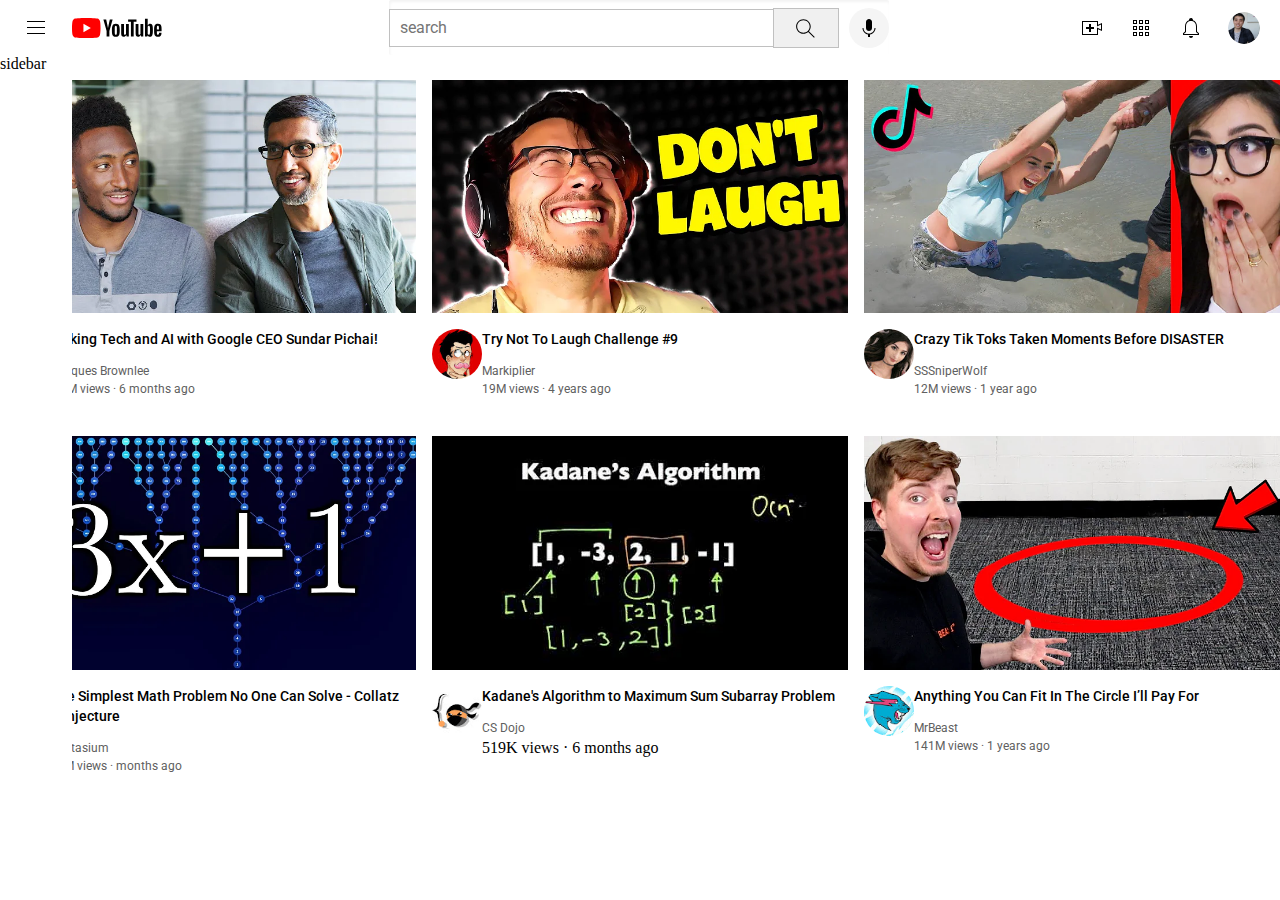
<file: index.html>
<!DOCTYPE html>
<html>
<head>
  <title>youtube.com clone</title>
  <link rel="preconnect" href="https://fonts.googleapis.com">
<link rel="preconnect" href="https://fonts.gstatic.com" crossorigin>
<link href="https://fonts.googleapis.com/css2?family=Roboto:wght@400;500;700&display=swap" rel="stylesheet">
<link rel="stylesheet" href="styles/general.css">
<link rel="stylesheet" href="styles/header.css">
<link rel="stylesheet" href="styles/video.css">
<link rel="stylesheet" href="styles/sidebar.css">
<Link rel="preconnect"href="button.html">
 
</head>
<body>
  <div class="header">
    <div class="left-section">
      <img class="hamburger-menu" src="icons/hamburger-menu.svg">
      <img class="youtube-logo" src="icons/youtube-logo.svg">
    </div>
    <div class="middle-section"> 
      <input class="search-bar" type="text"placeholder="search" >
      <button class="search-button">
        <img class="search-icon" src="icons/search.svg">
      </button>
      <button class="voice-search-button">
        <img class="voice-search-icon" src="icons/voice-search-icon.svg">
      </button>
    </div>
    <div class="right-section">
      <img class="upload-icon" src="icons/upload.svg">
      <img class="youtube-apps-icon" src="icons/youtube-apps.svg">
      <img class="notifications-icon" src="icons/notifications.svg">
      <img class="current-user-pictures" src="channel.pictures/my-channel.jpeg">
    </div>
    <div class="sidebar"> 
      sidebar

    </div>

   
  </div>

  <div class="video-grid">       
    <div class="video-preview"> 
      <div class="thumbnail-row">
      <img class="thumbnails" src="thumbnails/thumbnail-1.webp"> 
      </div>
      <div class="video-info-grid">
        <div class="channel-pictures">
          <img class="profile-picture" src="channel.pictures/channel-1.jpeg">
        </div>
        <div class="video-info">
          <p class="video-title">
            Talking Tech and AI with Google CEO Sundar Pichai!</p>
          <p class="video-author">
            Marques Brownlee</p>
          <p class="video-stats">3.4M views &#183; 6 months ago</p>
        </div>
       
      </div>
      </div>
        <div class="video-preview"> 
          <div class="thumbnail-row">
            <img class="thumbnails" src="thumbnails/thumbnail-2.webp">
          </div>
          <div class="video-info-grid">
            <div class="channel-pictures">
              <img class="profile-picture" src="channel.pictures/channel-2.jpeg">
          </div>
         
          <div class="video-info">
            <p class="video-title">  
              Try Not To Laugh Challenge #9</p>
            <p class="video-author">
              Markiplier</p>
            <p class="video-stats">19M views &#183; 4 years ago</p>
          </div>
          </div>
          </div>
          
          <div class="video-preview"> 
            <div class="thumbnail-row">
            <img class="thumbnails" src="thumbnails/thumbnail-3.webp"> 
            </div>
            <div class="video-info-grid">
              <div class="channel-pictures">
                <img class="profile-picture" src="channel.pictures/channel-3.jpeg">
              </div>
              <div class="video-info">
                <p class="video-title">
                  Crazy Tik Toks Taken Moments Before DISASTER</p>
                <p class="video-author">
                  SSSniperWolf</p>
                <p class="video-stats">12M views &#183; 1 year ago</p>
              </div>
             
            </div>
            </div>
              <div class="video-preview"> 
                <div class="thumbnail-row">
                  <img class="thumbnails" src="thumbnails/thumbnail-4.webp">
                </div>
                <div class="video-info-grid">
                  <div class="channel-pictures">
                    <img class="profile-picture" src="channel.pictures/channel-4.jpeg">
                </div>
               
                <div class="video-info">
                  <p class="video-title">  
                    The Simplest Math Problem No One Can Solve - Collatz Conjecture</p>
                  <p class="video-author">
                    Veritasium</p>
                  <p class="video-stats">18M views &#183; months ago</p>
                </div>
                </div>
                </div>
                <div class="video-preview"> 
                  <div class="thumbnail-row">
                  <img class="thumbnails" src="thumbnails/thumbnail-5.webp"> 
                  </div>
                  <div class="video-info-grid">
                    <div class="channel-pictures">
                      <img class="profile-picture" src="channel.pictures/channel-5.jpeg">
                    </div>
                    <div class="video-info">
                      <p class="video-title">
                       
                 Kadane's Algorithm to Maximum Sum Subarray Problem</p>
                      <p class="video-author">
                        CS Dojo</p>
                      <class="video-stats">519K views &#183; 6 months ago</p>
                    </div>
                   
                  </div>
                  </div>
                    <div class="video-preview"> 
                      <div class="thumbnail-row">
                        <img class="thumbnails" src="thumbnails/thumbnail-6.webp">
                      </div>
                      <div class="video-info-grid">
                        <div class="channel-pictures">
                   <img class="profile-picture" src="channel.pictures/channel-6.jpeg">
                      </div>
                     
                      <div class="video-info">
                        <p class="video-title">  
                          Anything You Can Fit In The Circle I’ll Pay For</p>
                        <p class="video-author">
                       MrBeast</p>
                        <p class="video-stats">141M views &#183; 1 years ago</p>
                      </div>
                      </div>
                      </div>
  </div>
                   

</body>
</html>
</file>
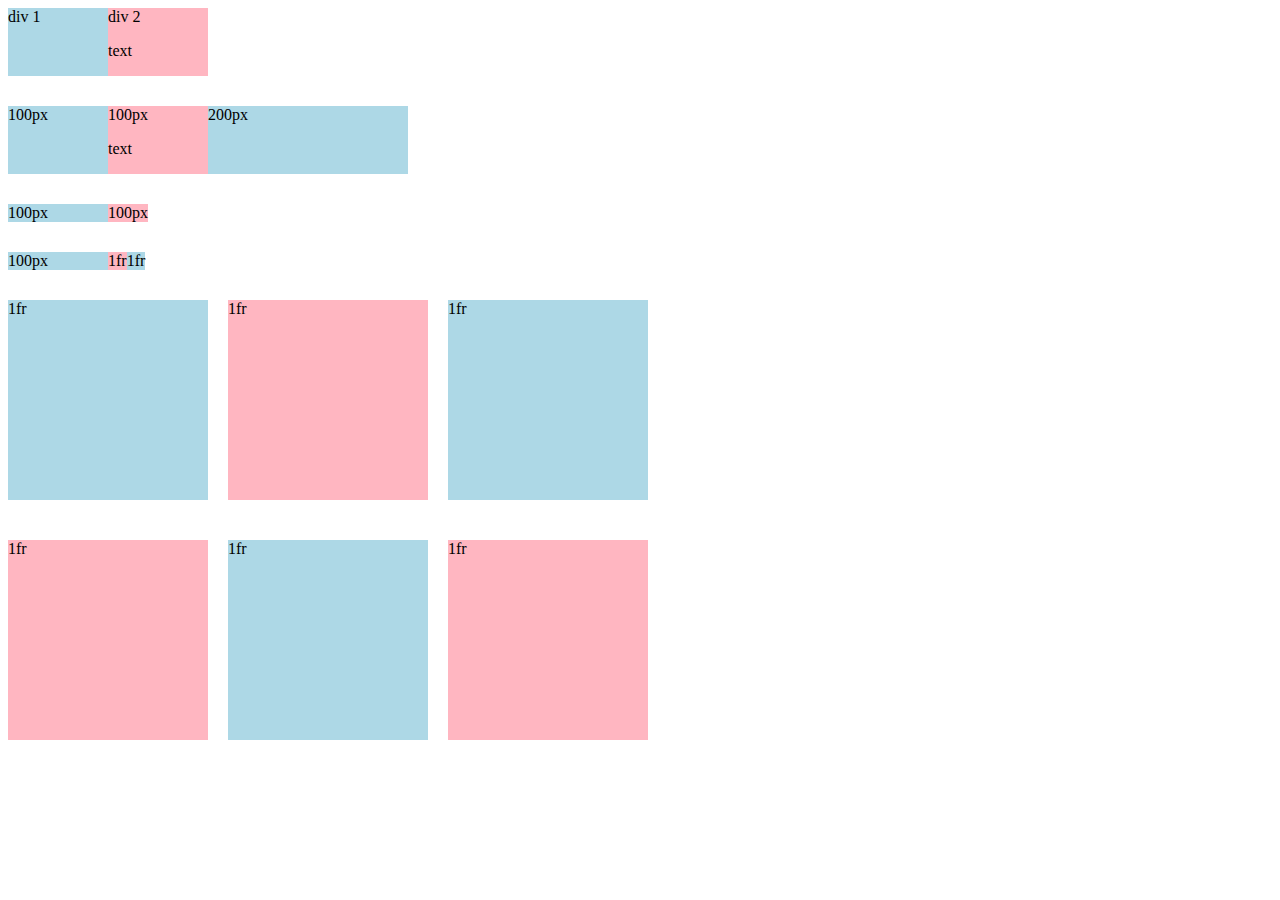
<file: grid.html>
<!DOCTYPE html>
<html lang="en">
<head>
  <title>Grid practice</title>
</head>
<body>
  <div style=
  "display: grid;
  grid-template-columns: 100px 100px;
  margin-bottom : 30px;">
    <div style="background-color: lightblue;">
      div 1
    </div>
    <div style="background-color: lightpink;">
      div 2 <p>text</p>
    </div>

  </div>
  <div style="display: grid;
  grid-template-columns: 100px 100px 200px;">
    <div style="background-color:
     lightblue;"> 100px
    </div>
    <div style="background-color:
    lightpink;">100px <p>text</p>
      </div>
      <div style="background-color:
       lightblue;">  200px
      </div>

      <div style="margin-top: 30px;
      display: grid;
      grid-template-columns: 100px 1fr;">
        <div style="background-color:
         lightblue;"> 100px
        </div>
        <div style="background-color:
        lightpink;">100px</div>

        <div style="margin-top: 30px;
        display: grid;
        grid-template-columns: 100px 1fr 1fr;">
          <div style="background-color:
           lightblue;"> 100px
          </div>
          <div style="background-color:
          lightpink;">1fr</div>
          <div style="background-color:
          lightblue;"> 1fr </div>

            <div style="margin-top: 30px;
            display: grid;
            grid-template-columns:1fr 1fr 1fr;
            column-gap: 20px; row-gap: 40px;">
              <div style="background-color:
               lightblue; height: 200px;width: 200px"> 1fr
              </div>
              <div style="background-color:
              lightpink; height: 200px;width: 200px;">1fr</div>
              <div style="background-color:
              lightblue;height: 200px;width: 200px;"> 1fr </div>

              <div style="background-color:
              lightpink; height: 200px;width: 200px;">1fr</div>
               <div style="background-color:
               lightblue; height: 200px;width: 200px"> 1fr
              </div>
              <div style="background-color:
              lightpink; height: 200px;width: 200px;">1fr</div>

     
      </div>


  
</body>
</html>
</file>
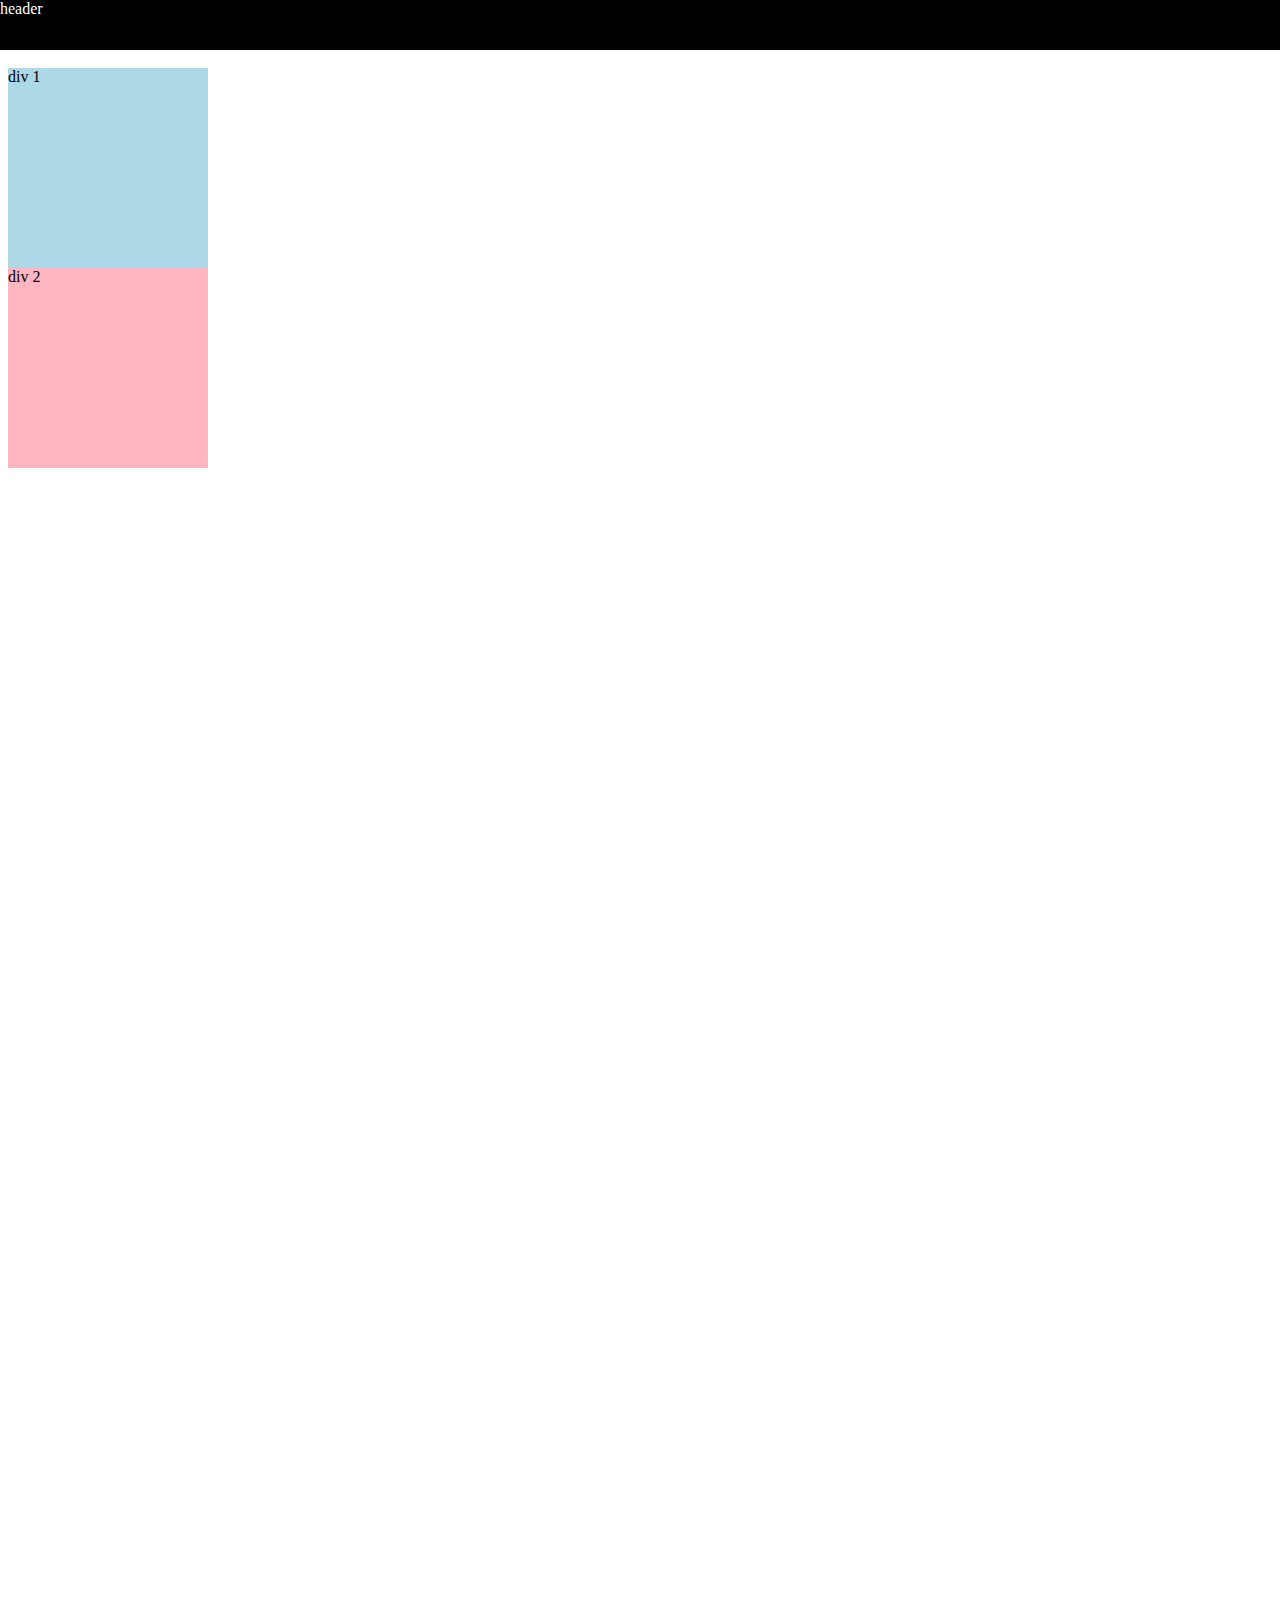
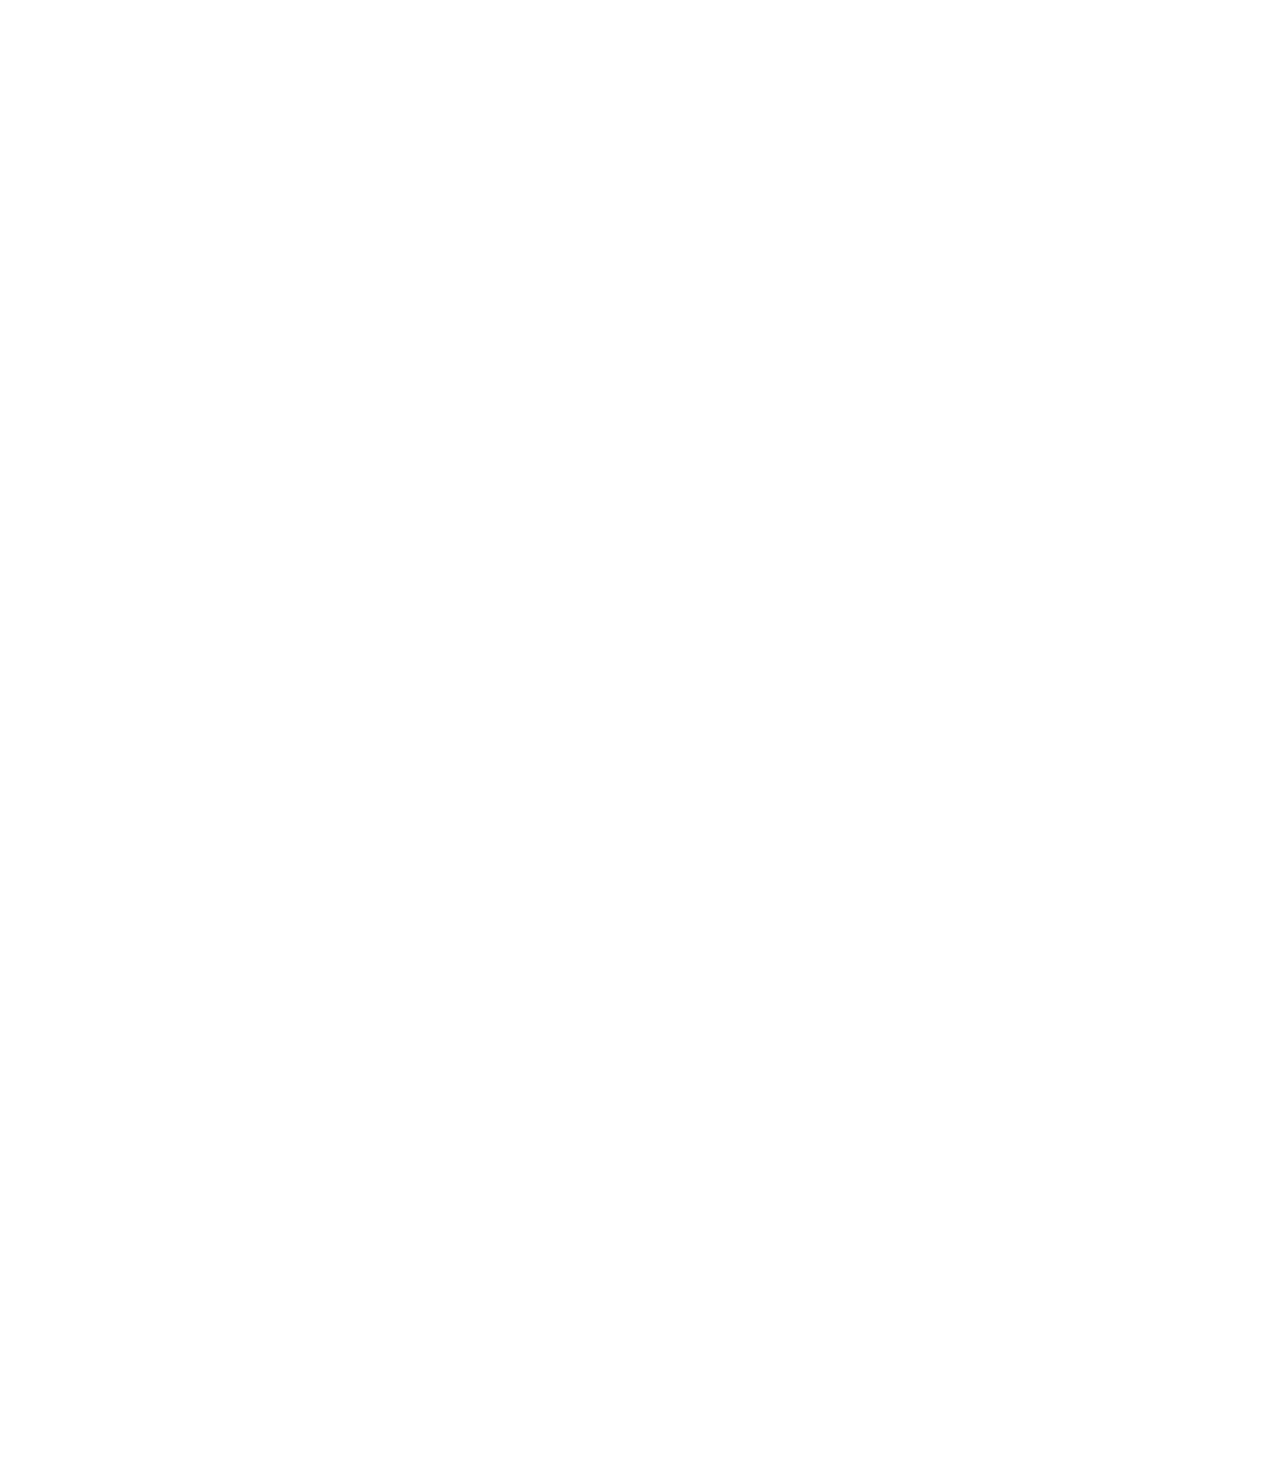
<file: position.html>
<!DOCTYPE html>
<html lang="en">
<head>
  <title>position practice</title>
</head>
<body style="height: 3000px;
padding-top: 60px;">

  <div style="background-color: black;
  color: white;
  position: fixed;
  top: 0px;
  left: 0px;
  right: 0px;
  height: 50px;
  ">header</div>

  <div style="background-color: lightblue;
  height: 200px; 
  width: 200px;
   position: static;
  "> div 1</div>

  <div style="background-color: lightpink;
  width: 200px;height: 200px;">
     div 2</div>
</body>
</html>
</file>
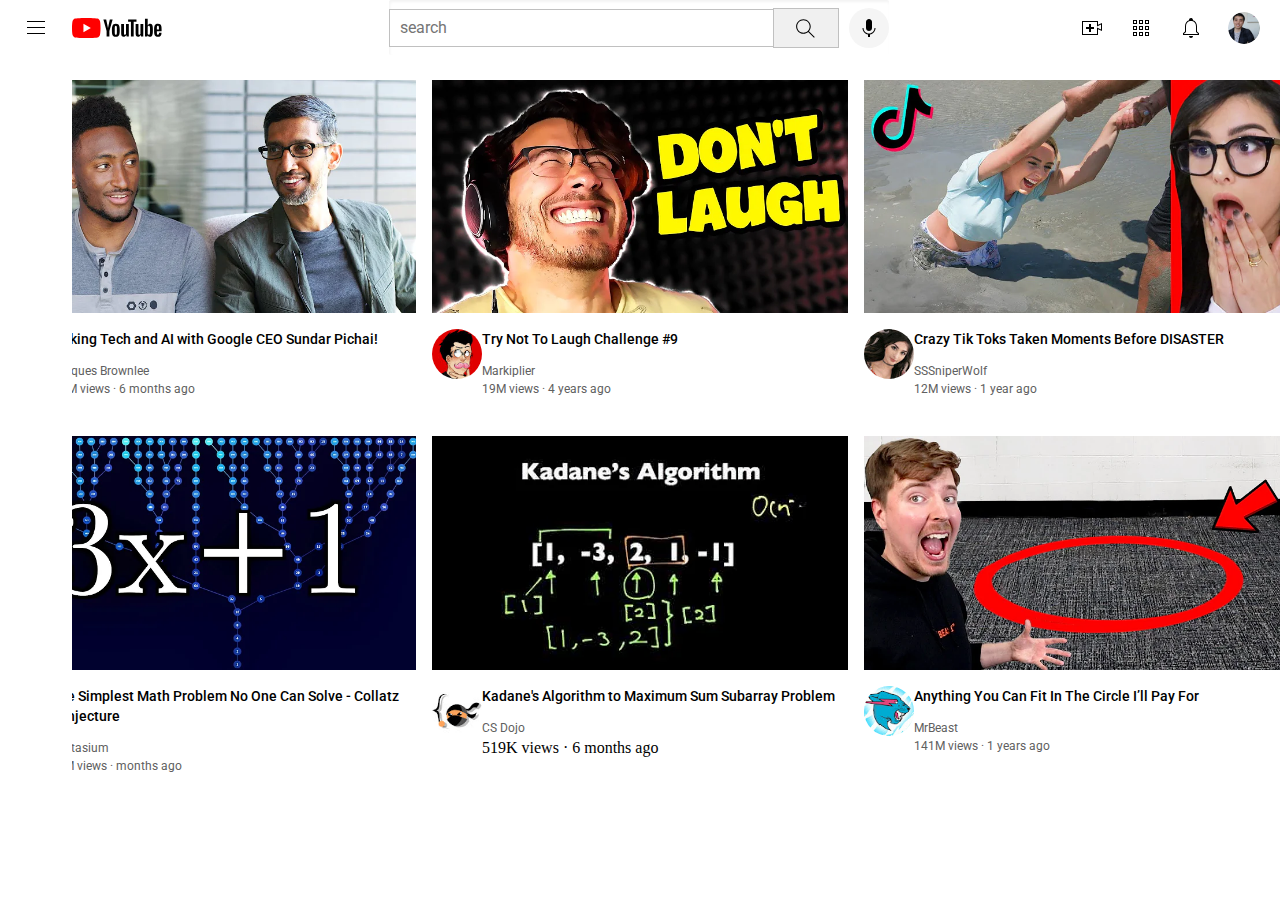
<file: youtube.html>
<!DOCTYPE html>
<html>
<head>
  <title>youtube.com clone</title>
  <link rel="preconnect" href="https://fonts.googleapis.com">
<link rel="preconnect" href="https://fonts.gstatic.com" crossorigin>
<link href="https://fonts.googleapis.com/css2?family=Roboto:wght@400;500;700&display=swap" rel="stylesheet">
<link rel="stylesheet" href="styles/general.css">
<link rel="stylesheet" href="styles/header.css">
<link rel="stylesheet" href="styles/video.css">
<link rel="stylesheet" href="styles/sidebar.css">
 
</head>
<body>
  <div class="header">
    <div class="left-section">
      <img class="hamburger-menu" src="icons/hamburger-menu.svg">
      <img class="youtube-logo" src="icons/youtube-logo.svg">
    </div>
    <div class="middle-section"> 
      <input class="search-bar" type="text"placeholder="search" >
      <button class="search-button">
        <img class="search-icon" src="icons/search.svg">
      </button>
      <button class="voice-search-button">
        <img class="voice-search-icon" src="icons/voice-search-icon.svg">
      </button>
    </div>
    <div class="right-section">
      <img class="upload-icon" src="icons/upload.svg">
      <img class="youtube-apps-icon" src="icons/youtube-apps.svg">
      <img class="notifications-icon" src="icons/notifications.svg">
      <img class="current-user-pictures" src="channel.pictures/my-channel.jpeg">
    </div>
    <div class="sidebar"> 

    </div>

   
  </div>

  <div class="video-grid">       
    <div class="video-preview"> 
      <div class="thumbnail-row">
      <img class="thumbnails" src="thumbnails/thumbnail-1.webp"> 
      </div>
      <div class="video-info-grid">
        <div class="channel-pictures">
          <img class="profile-picture" src="channel.pictures/channel-1.jpeg">
        </div>
        <div class="video-info">
          <p class="video-title">
            Talking Tech and AI with Google CEO Sundar Pichai!</p>
          <p class="video-author">
            Marques Brownlee</p>
          <p class="video-stats">3.4M views &#183; 6 months ago</p>
        </div>
       
      </div>
      </div>
        <div class="video-preview"> 
          <div class="thumbnail-row">
            <img class="thumbnails" src="thumbnails/thumbnail-2.webp">
          </div>
          <div class="video-info-grid">
            <div class="channel-pictures">
              <img class="profile-picture" src="channel.pictures/channel-2.jpeg">
          </div>
         
          <div class="video-info">
            <p class="video-title">  
              Try Not To Laugh Challenge #9</p>
            <p class="video-author">
              Markiplier</p>
            <p class="video-stats">19M views &#183; 4 years ago</p>
          </div>
          </div>
          </div>
          
          <div class="video-preview"> 
            <div class="thumbnail-row">
            <img class="thumbnails" src="thumbnails/thumbnail-3.webp"> 
            </div>
            <div class="video-info-grid">
              <div class="channel-pictures">
                <img class="profile-picture" src="channel.pictures/channel-3.jpeg">
              </div>
              <div class="video-info">
                <p class="video-title">
                  Crazy Tik Toks Taken Moments Before DISASTER</p>
                <p class="video-author">
                  SSSniperWolf</p>
                <p class="video-stats">12M views &#183; 1 year ago</p>
              </div>
             
            </div>
            </div>
              <div class="video-preview"> 
                <div class="thumbnail-row">
                  <img class="thumbnails" src="thumbnails/thumbnail-4.webp">
                </div>
                <div class="video-info-grid">
                  <div class="channel-pictures">
                    <img class="profile-picture" src="channel.pictures/channel-4.jpeg">
                </div>
               
                <div class="video-info">
                  <p class="video-title">  
                    The Simplest Math Problem No One Can Solve - Collatz Conjecture</p>
                  <p class="video-author">
                    Veritasium</p>
                  <p class="video-stats">18M views &#183; months ago</p>
                </div>
                </div>
                </div>
                <div class="video-preview"> 
                  <div class="thumbnail-row">
                  <img class="thumbnails" src="thumbnails/thumbnail-5.webp"> 
                  </div>
                  <div class="video-info-grid">
                    <div class="channel-pictures">
                      <img class="profile-picture" src="channel.pictures/channel-5.jpeg">
                    </div>
                    <div class="video-info">
                      <p class="video-title">
                       
                 Kadane's Algorithm to Maximum Sum Subarray Problem</p>
                      <p class="video-author">
                        CS Dojo</p>
                      <class="video-stats">519K views &#183; 6 months ago</p>
                    </div>
                   
                  </div>
                  </div>
                    <div class="video-preview"> 
                      <div class="thumbnail-row">
                        <img class="thumbnails" src="thumbnails/thumbnail-6.webp">
                      </div>
                      <div class="video-info-grid">
                        <div class="channel-pictures">
                          <img class="profile-picture" src="channel.pictures/channel-6.jpeg">
                      </div>
                     
                      <div class="video-info">
                        <p class="video-title">  
                          Anything You Can Fit In The Circle I’ll Pay For</p>
                        <p class="video-author">
                       MrBeast</p>
                        <p class="video-stats">141M views &#183; 1 years ago</p>
                      </div>
                      </div>
                      </div>
  </div>
      
            
              

</body>
</html>
</file>
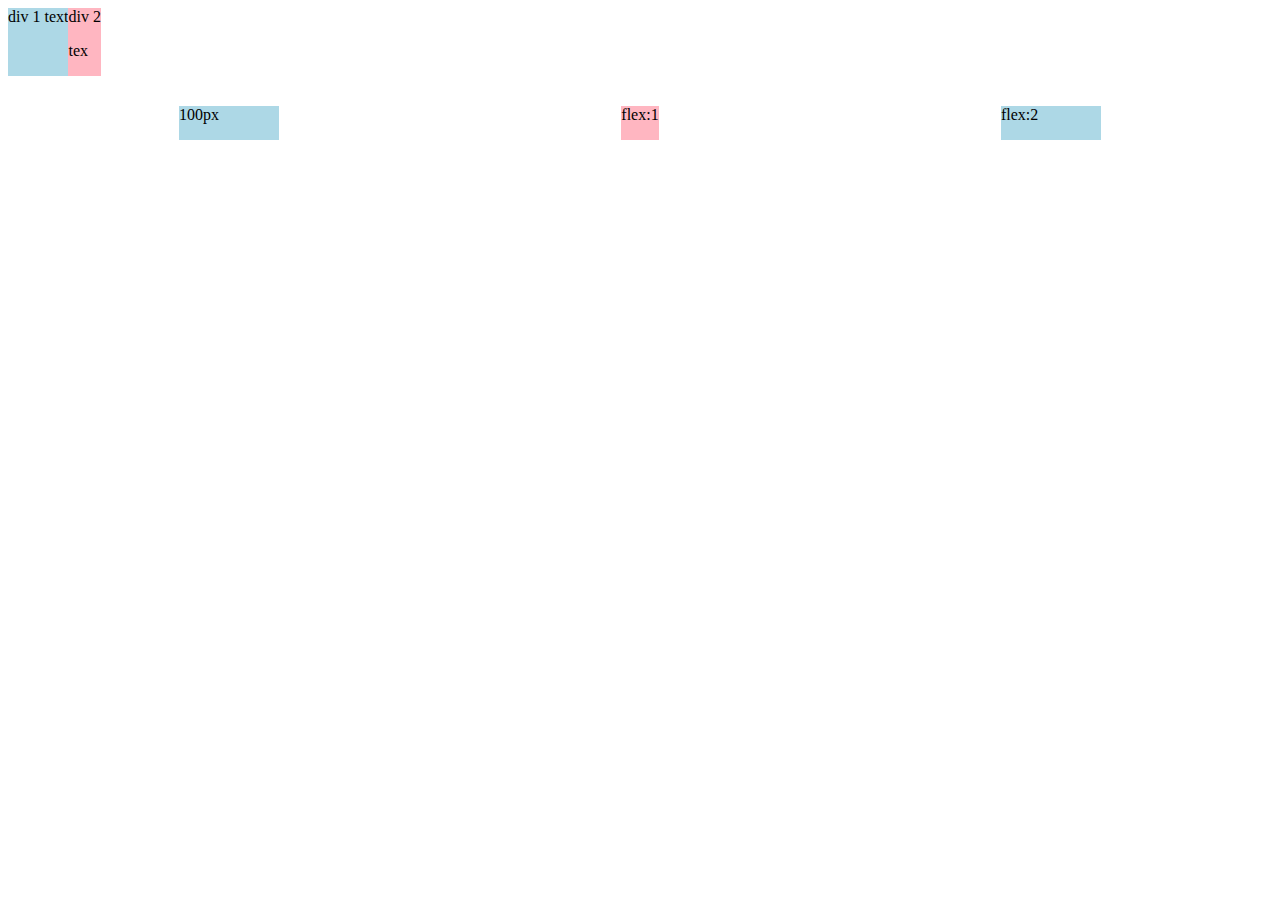
<file: channel.pictures/flexbox.html>
<!DOCTYPE html>
<html lang="en">
<head>
  <title>flexbox practice</title>
</head>
<body>
  <div style=" display: flex; 
  flex-direction: row;">
    <div style="background-color: lightblue;">div 1 text</div>
    <div style="background-color: lightpink;">div 2 <p>tex</p></div>
  </div>
  <div style="margin-top:30px; display: flex; 
  flex-direction: row; flex: 1;
  justify-content: center;
  justify-content: space-around;">
    <div style="background-color: lightblue;width: 100px;">100px </div>
    <div style="background-color: lightpink;">flex:1</p></div>
    <div style="background-color: lightblue;width: 100px;">flex:2 </div>
  </div>
  
</body>
</html>
</file>
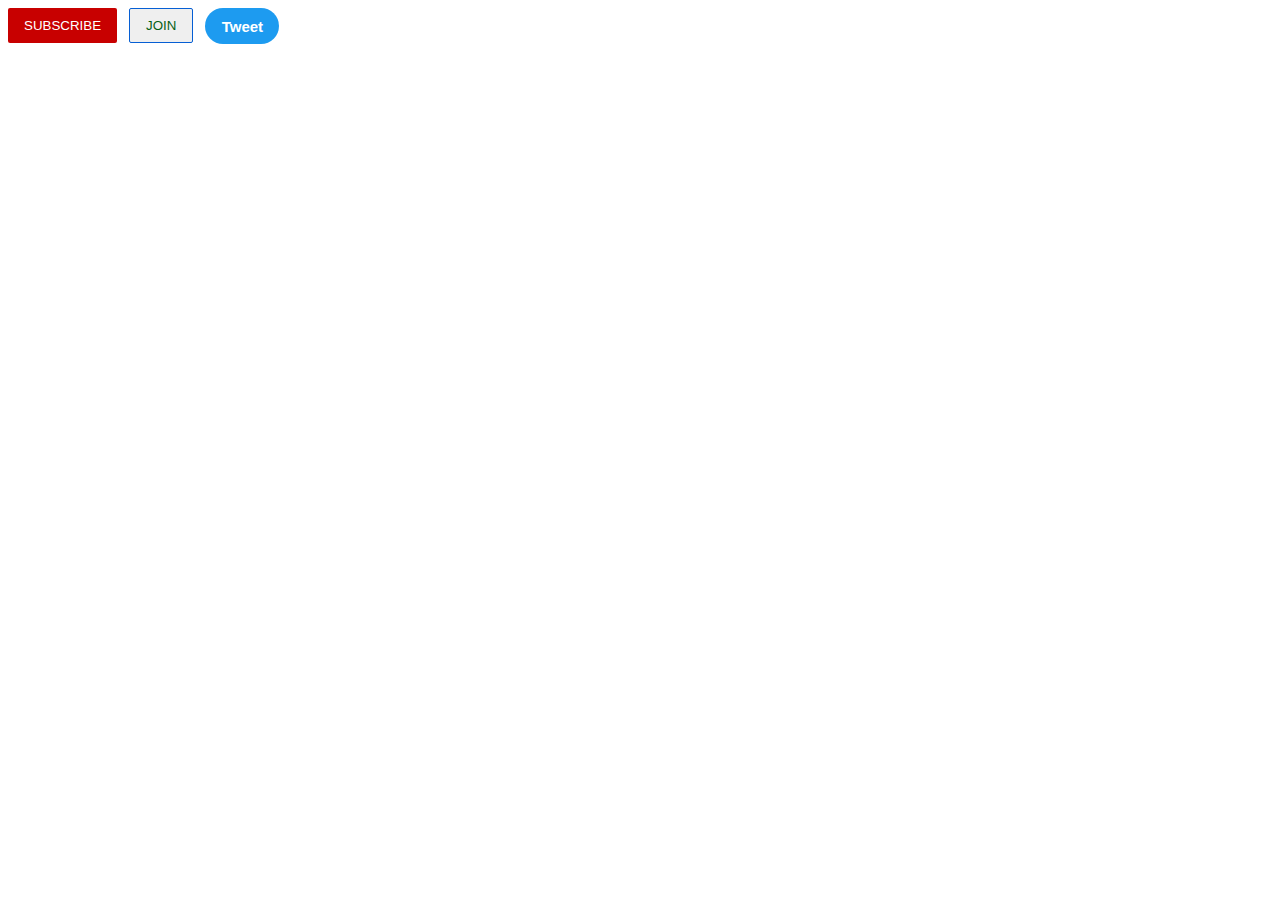
<file: into-to-html/buttons.html>
<!DOCTYPE html>
<html>
<head>

  <title>Buttons practice</title>
<link rel="stylesheet" href="buttons.CSS">
  </head>
  <body>
<button class="subscribe-button" >SUBSCRIBE</button>
<button class="JOIN-button">JOIN </button>
<button class="Tweet-button">Tweet</button>
</body>
</html>
</file>
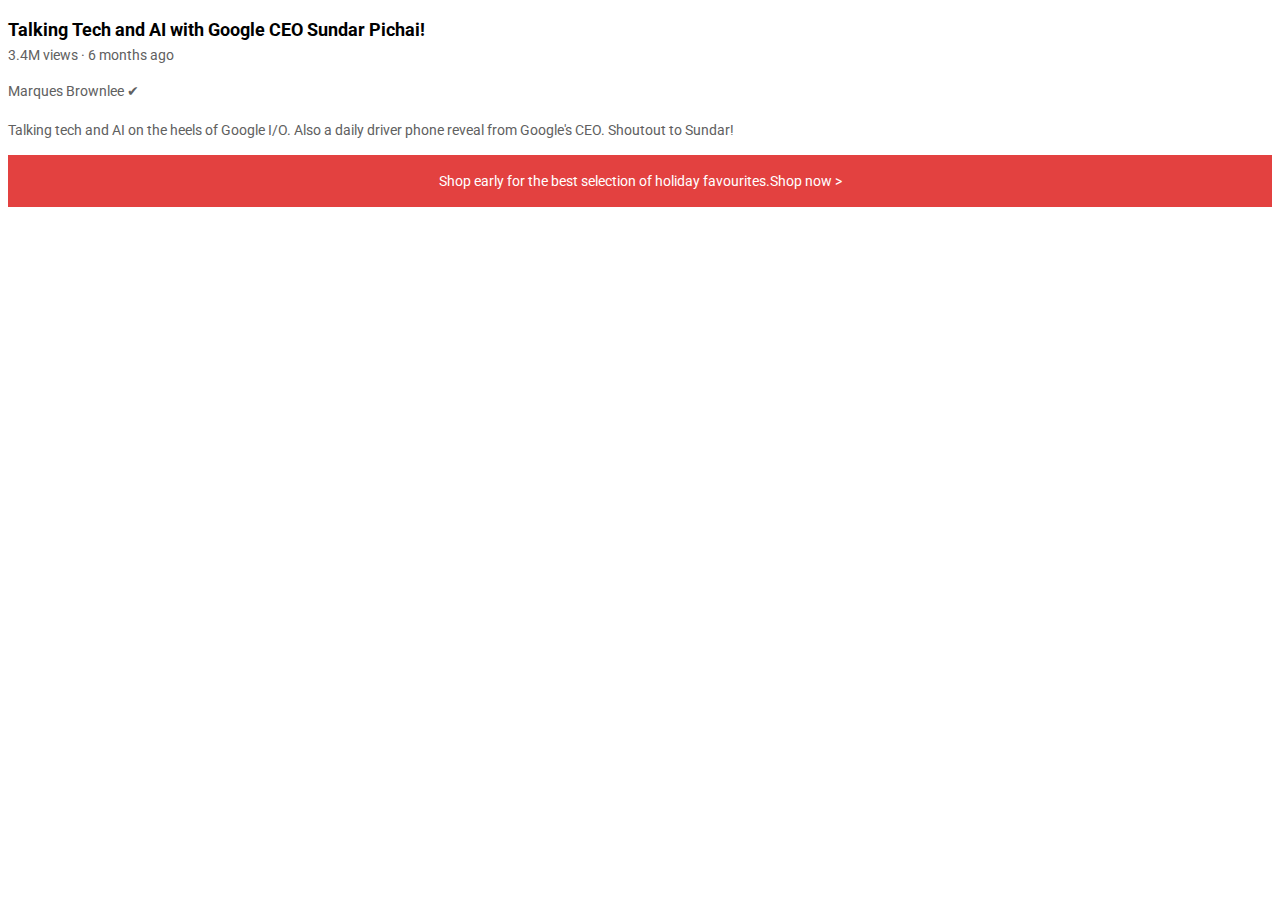
<file: into-to-html/text.html>
<!DOCTYPE html>
<html>
<head>
<title>text practice</title>
<link rel="preconnect" href="https://fonts.googleapis.com">
<link rel="preconnect" href="https://fonts.gstatic.com" crossorigin>
<link href="https://fonts.googleapis.com/css2?family=Roboto:wght@400;700&display=swap" rel="stylesheet">
<link rel="stylesheet" href="text.CSS">
  </head>
   <body>
<p
 class ="video-title">
  Talking Tech and AI with Google CEO Sundar Pichai!</p>

  <p class="video-stats"> 
    3.4M views &#183; 6 months ago</p>

    <p class="video-author">
      Marques Brownlee &#10004;</p>

      <p class="video-description">
        Talking tech and AI on the heels of Google I/O. Also a daily driver phone reveal from Google's CEO. Shoutout to Sundar!</p>
        <p class="apple-text">
          Shop early for the best selection of holiday favourites.<span class="shop-link">Shop now 	&#62; </span></p>

</body>
</html>
</file>
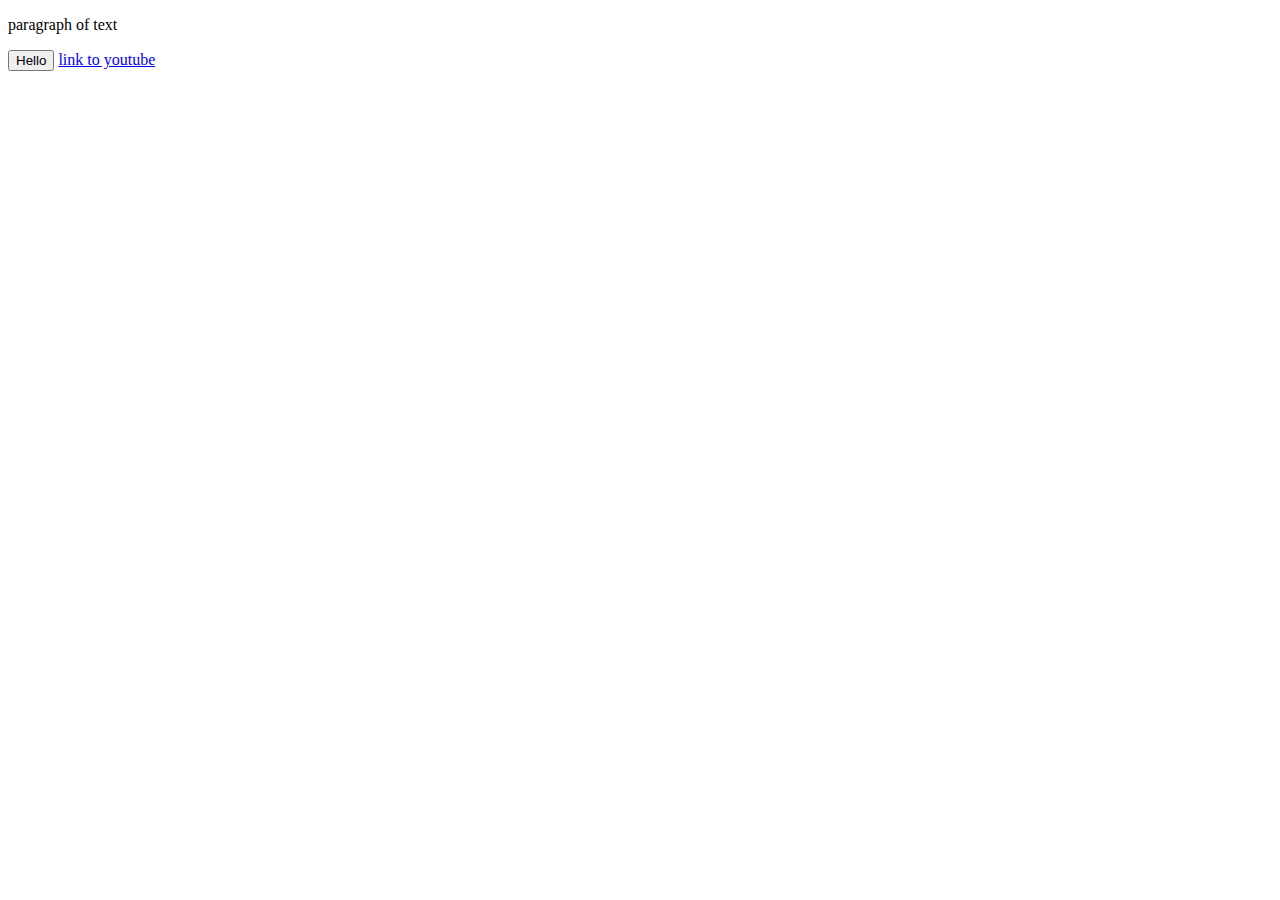
<file: into-to-html/website.html>
<!DOCTYPE html>
<head>
  <title> First website</title>
  </head>
  <body>
<p>paragraph of text </p>
<button>Hello</button>
<a href="
https://www.youtube.com" target="blank">link to youtube</a>
</body>
</html>
</file>
<file: styles/general.css>
p{
  font-family: roboto, arial;
  margin-top: 0;
  margin-bottom: 0;
}
body{
  margin: 0;
  padding-top: 80px;
}
</file>
<file: styles/header.css>
.header{
  height: 55px;
  display: flex;
  flex-direction: row;
  justify-content: space-between;
  position: fixed;
  top: 0px;
  left: 0px;
  right: 0px;
  background-color: white;

}
.left-section {
  
  display: flex;
  align-items: center; 

}
.voice-search-button{
  width: 40px;
  height: 40px;
  border-radius: 20px;
  border: none;
  background-color: rgb(245, 245, 245);
}
.middle-section{
  flex: 1;
  margin-left: 70px;
  margin-right: 35px;
  max-width: 500px;
  display: flex;
  align-items: center;
  border-radius: 2px;
  box-shadow: inset 1px 2px 3px rgba(0, 0, 0, 0.05) ;
}
.right-section{
  width: 180px; 
  margin-right: 20px;
  display: flex;
  align-items: center;
  justify-content: space-between;
  flex-shrink: 0;
}
.voice-search-icon{
height: 24px;
margin-top: 4px;

}
.search-icon{
  height: 25px;
  margin-top: 4px;
}
.upload-icon{
  height: 24px;
}
.youtube-apps-icon{
  height: 24px;
}
.notifications-icon{
  height: 24px;

}
.current-user-pictures{
  height: 32px;
  border-radius: 18px;
}
</file>
<file: styles/video.css>
.thumbnails{
width: 100%;
}


.video-author{
font-size: 12px;
color: rgb(96, 96, 96);
margin-bottom: 4px;
}
.video-info-grid{
display: grid;
grid-template-columns: 50px 1fr;
}

.video-stats{
font-size: 12px;
color: rgb(96, 96, 96);

}
.video-title{
margin-top: 0;
font-size: 14px;
font-weight: 500;
line-height: 20px;
margin-bottom: 15px;
}
.video-preview{

}
.hamburger-menu{
  height: 24px;
  margin-right: 24px;
  margin-left:24px ;
}
.search-button{
  width: 66px;
  height: 40px;
  background-color: rgb(240, 240, 240);
  border-width: 1px;
  border-style: solid;
  border-color: rgb(192, 192, 192);
  margin-left: -1px;
  margin-right: 10px;
}

.youtube-logo{
  height: 20px;
}
.search-bar{
  flex: 1;
  height: 34px;
  padding-left: 10px;
  font-size: 16px;
  border-width: 1px;
  border-style: solid;
  border-color: rgb(192, 192, 192);
  width: 0;

}
.search-bar::placeholder{
  font-family: roboto,arial;
  font-size: 16px;
}
.channel-pictures{

vertical-align: top;
}
.video-info{

}
.profile-picture{
width: 50px;
border-radius: 50px;
}
.thumbnail-row{
margin-bottom: 12px;
}
.video-grid{
display: grid;
grid-template-columns: 1fr 1fr 1fr;
column-gap: 16px;
row-gap: 40px;
}
</file>
<file: styles/sidebar.css>
.sidebar{
  position:fixed;
  left: 0;
  bottom: 0;
  top: 55px;
  background-color: white;
  width: 72px;
}
</file>
<file: into-to-html/buttons.CSS>
.subscribe-button{
  background-color: rgb(200, 0, 0);
  color: white;
  border: none;
 padding-top: 10px;
 padding-bottom: 10px;
 padding-left: 16px;
 padding-right: 16px;
  border-radius: 2px; 
  cursor:pointer;
  margin-right: 8px;
  transition: opacity 0.15s;
  vertical-align: top;
}
.subscribe-button:hover{
  opacity: 0.8;
}
.subscribe-button:active{
  opacity: 0.5;
}
.JOIN-button{
border-color: rgb(6, 95, 212);
border-style:solid ;
border-width: 1px;
color:rgb(6, 95, 21);
padding-top: 9px;
padding-bottom: 9px;
padding-left: 16px;
padding-right: 16px;
border-radius:2px;
cursor:pointer;
transition:background-color 0.15s, color 0.15s;
}
.JOIN-button:hover{
  background-color:rgb(6, 95, 212);
  color: white;
}
.JOIN-button:active{
  opacity: 0.7;
}

.Tweet-button{
  background-color: rgb(29, 155, 240);
  color: white;
  border: none;
  height: 36px;
  width: 74px;
  border-radius: 18px;
  font-weight: bold;
  font-size: 15px;
  cursor: pointer;
  margin-left : 8px;
  transition: box-shadow 0.15s;
  vertical-align: top;
  
}
.Tweet-button:hover{
  box-shadow:5px 5px 10px rgba(0, 0, 0, 0.15);

}
</file>
<file: into-to-html/text.CSS>
p {
  font-family: roboto;
}
.video-title{
  font-size: 18px;
  font-weight: bold;
  width: 300;
  line-height: 24px;
  margin-bottom: 5px;
}
.video-stats{
  font-size: 14px;
  color: rgb(96, 96, 96);
  margin-top: 0;; 
}
.video-author{
  font-size: 14px;
  color: rgb(96, 96, 96);
  margin-top: 20px;
  margin-bottom: 20px;
}
.video-description{
  font-size: 14px;
  color:rgb(96, 96, 96);
  width: 280;
  line-height: 22px;
  margin-top: 0;
}
.apple-text{
  margin-bottom: 60px;
  font-size: 14px;
  background-color: rgb(227, 65, 64);
  color: white;
  text-align: center;
  padding-top: 18px;
  padding-bottom: 18px;
}
.shop-link{
  cursor:pointer;
}
.shop-link:hover{
  text-decoration: underline;
}
</file>
